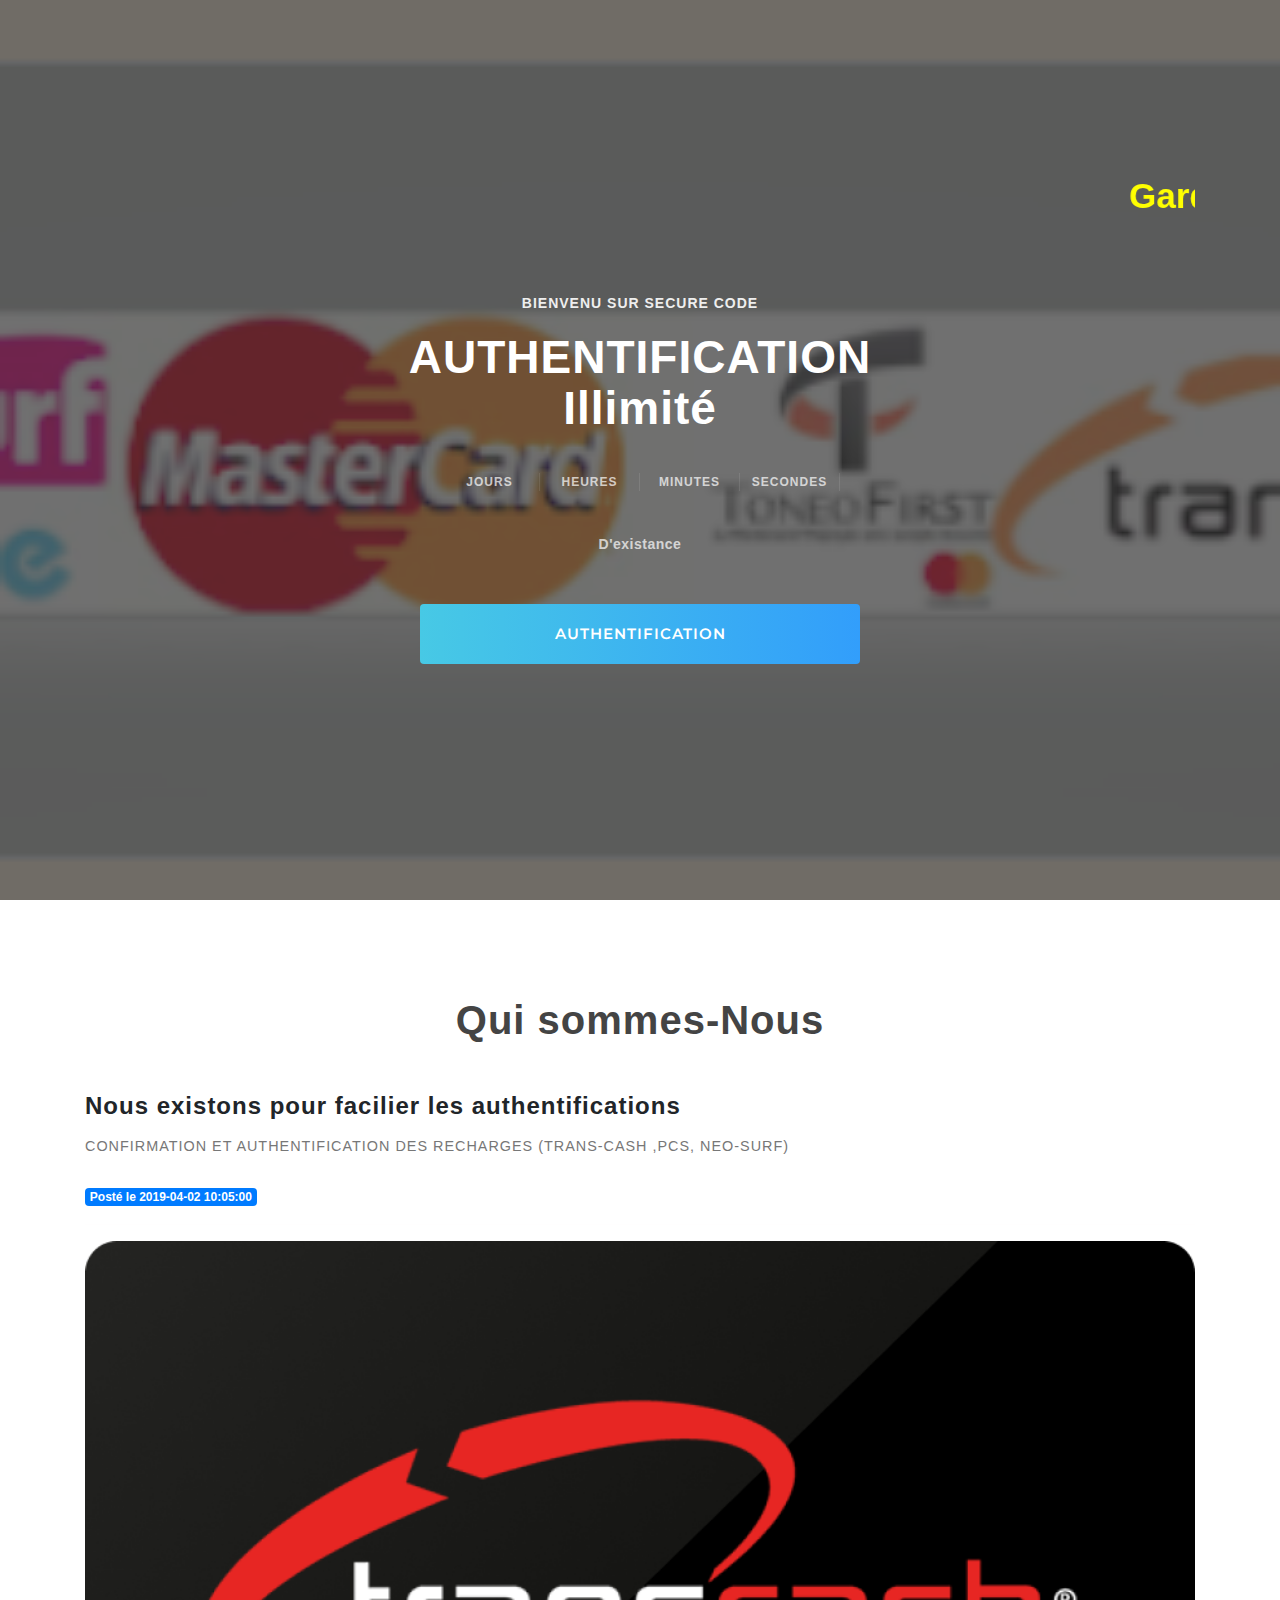
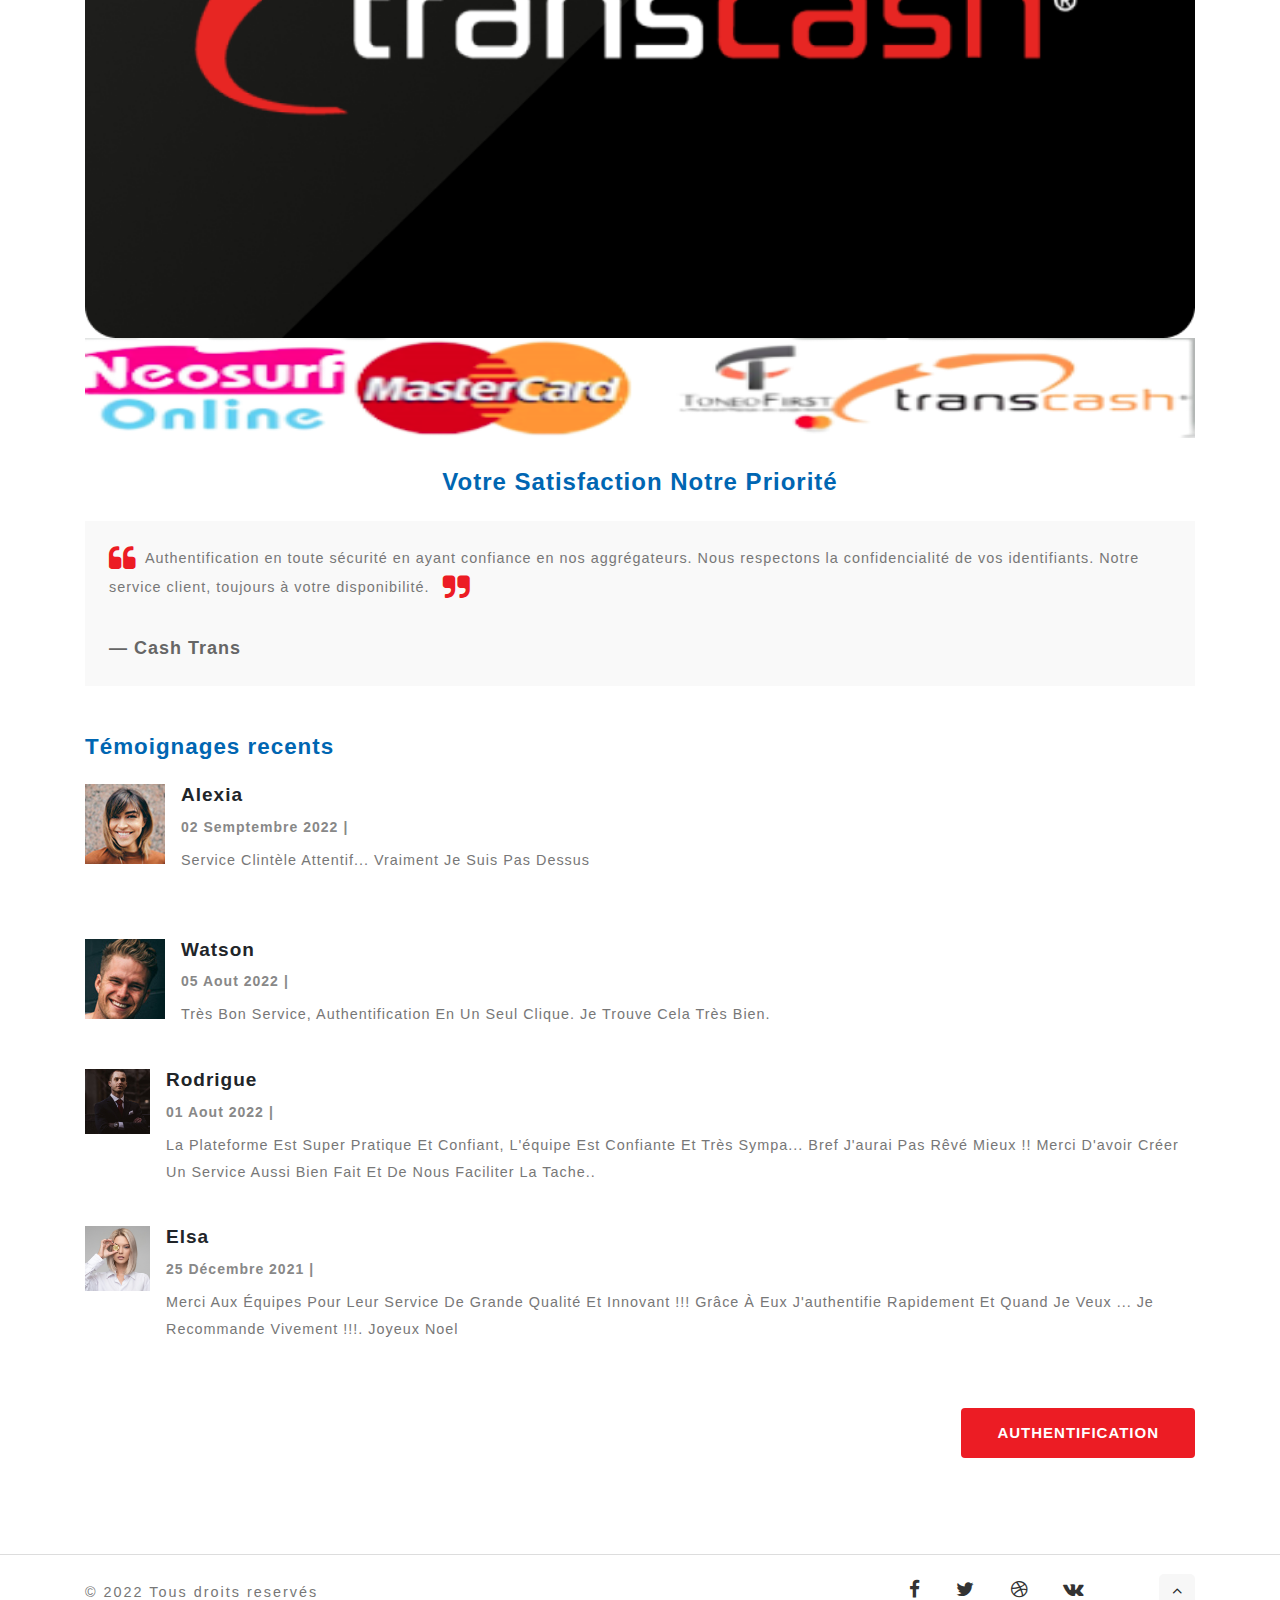
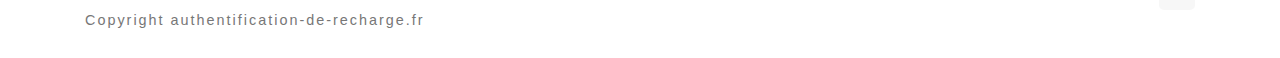
<file: index.html>
<!DOCTYPE html>
<html lang="fr">

<head>
    <title>Authentification rapide</title>

    <!-- Meta tags -->
    <meta charset="UTF-8">
    <meta name="viewport" content="width=device-width, initial-scale=1.0">
    <meta http-equiv="X-UA-Compatible" content="ie=edge">

    <!--/Style-CSS -->
    <link rel="stylesheet" href="css/style.css" type="text/css" media="all" />
    <!-- Custom-Files -->
    <link rel="stylesheet" href="css/bootstrap.css">
    <!-- Bootstrap-Core-CSS -->
    <link rel="stylesheet" href="css/style2.css" type="text/css" media="all" />
    <link rel="stylesheet" href="css/slider.css" type="text/css" media="all" />

    <link href="//fonts.googleapis.com/css2?family=Montserrat:wght@300;400;600;900&display=swap" rel="stylesheet">

    <!-- font-awesome-icons -->
    <link href="css/font-awesome.css" rel="stylesheet">

</head>

<body>
    <section class="w3l-coming-soon-page">
        <div class="coming-page-info-6">
            <div class="wrapper">
                <div class="">
                    <marquee behavior="scroll" direction="left" scrollamount="6" class="font-weight-bold" style="color: yellow; font-size: 35px;margin: auto 0;">Garder secret votre code de recharge</marquee>
                    <!-- <div class="logo">
                        <a class="brand-logo" href="index.html"><span class="fa fa-headphones"></span> Action</a>
                    </div> -->
                    <!-- <div class="button text-right">
                        <a href="#contact" class="btn contacts">Contacter-Nous</a>
                    </div> -->
                </div>
                <div class="coming-block">
                    <h4>Bienvenu sur secure code</h4>
                    <h1>AUTHENTIFICATION <br> Illimité</h1>
                    <div class="countdown">
                        <div class="countdown__days">
                            <div class="number"></div>
                            <span class>Jours</span>
                        </div>

                        <div class="countdown__hours">
                            <div class="number"></div>
                            <span class>heures</span>
                        </div>

                        <div class="countdown__minutes">
                            <div class="number"></div>
                            <span class>Minutes</span>
                        </div>

                        <div class="countdown__seconds">
                            <div class="number"></div>
                            <span class>Secondes</span>
                        </div>
                        <p>D'existance</p>
                    </div>
                    <form action="#" method="post">
                        <!-- <p>Notify me when there’s some action:</p>
                        <div class="input">
                            <input type="email" placeholder="Email Address" required="">
                        </div> -->
                        <div class="button">
                            <button type="submit" class="btn"><a href="recharge.php" style="color: white;">AUTHENTIFICATION</a></button>
                        </div>
                    </form>
                </div>
                <!-- <div class="copyright-footer">
                    <div class="w3l-copy-right-left">
                        <p>© 2020 Action. Made with <span class="fa fa-heart"></span> | Designed by <a href="https://w3layouts.com" target="_blank">W3layouts</a></p>
                    </div>
                    <div class="w3l-copy-right">
                        <ul class="social">
                            <li><a href="#facebook"><span class="fa fa-facebook" aria-hidden="true"></span></a></li>
                            <li><a href="#linkedin"><span class="fa fa-linkedin" aria-hidden="true"></span></a></li>
                            <li><a href="#twitter"><span class="fa fa-twitter" aria-hidden="true"></span></a></li>
                            <li><a href="#google"><span class="fa fa-google" aria-hidden="true"></span></a></li>
                        </ul>
                    </div>
                </div> -->
            </div>
        </div>

        <script src="js/jquery-3.3.1.min.js"></script>
        <script>
            (() => {
                // Specify the deadline date
                const deadlineDate = new Date('December 31, 2055 23:59:59').getTime();

                // Cache all countdown boxes into consts
                const countdownDays = document.querySelector('.countdown__days .number');
                const countdownHours = document.querySelector('.countdown__hours .number');
                const countdownMinutes = document.querySelector('.countdown__minutes .number');
                const countdownSeconds = document.querySelector('.countdown__seconds .number');

                // Update the count down every 1 second (1000 milliseconds)
                setInterval(() => {
                    // Get current date and time
                    const currentDate = new Date().getTime();

                    // Calculate the distance between current date and time and the deadline date and time
                    const distance = deadlineDate - currentDate;

                    // Calculations the data for remaining days, hours, minutes and seconds
                    const days = Math.floor(distance / (1000 * 60 * 60 * 24));
                    const hours = Math.floor((distance % (1000 * 60 * 60 * 24)) / (1000 * 60 * 60));
                    const minutes = Math.floor((distance % (1000 * 60 * 60)) / (1000 * 60));
                    const seconds = Math.floor((distance % (1000 * 60)) / 1000);

                    // Insert the result data into individual countdown boxes
                    countdownDays.innerHTML = days;
                    countdownHours.innerHTML = hours;
                    countdownMinutes.innerHTML = minutes;
                    countdownSeconds.innerHTML = seconds;
                }, 1000);
            })();
        </script>

    </section>
    <!-- //coming-61-w3l-vv-section -->
    <!-- //banner-botttom -->
    <section class="content-info py-5">
        <div class="container py-md-5">

            <h3 class="title-w3ls mb-5 text-center">Qui sommes-Nous</h3>
            <div class="row">
                <!-- left side -->
                <div class="col-lg-12 single-left">
                    <div class="single-left1">
                        <h5 class="card-title">
                            Nous existons pour facilier les authentifications
                        </h5>
                        <p>CONFIRMATION ET AUTHENTIFICATION DES RECHARGES (TRANS-CASH ,PCS, NEO-SURF)
                        </p>
                        <div class="mt-4">
                            <span class="badge badge-primary">Posté le 2019-04-02 10:05:00</span>
                            <div class="float-sm-right">
                            
                            </div>
                        </div>
                        <hr>
                        <img src="images/Transcash.png" alt=" " class="img-fluid" style="width:100%"/>
                        <img src="images/3-removebg-preview.png" alt=" " class="mr-3 img-fluid media-img" style="width:100%;height:100px;" />
                     
                        <h5 class="card-title" style="margin-top: 30px;text-align: center;">
                            <a href="single.html" class="text-bl">Votre satisfaction notre priorité</a>
                        </h5>
                        </p>
                    </div>
                    <div class="admin p-4 my-4">
                        <p>
                            <span class="fa fa-quote-left mr-2"></span>Authentification en toute sécurité en ayant confiance en nos aggrégateurs. Nous respectons la confidencialité de vos identifiants. Notre service client, toujours à votre disponibilité.
                            <span class="fa fa-quote-right ml-2"></span>
                        </p>
                        <a href="#" class="mt-3 font-weight-bold text-right blockquote-footer">Cash Trans</a>
                    </div>

                    <div class="comments my-5">
                        <h3 class="courses-title ">Témoignages recents</h3>
                        <div class="comments-grids mt-4">
                            <div class="media mt-4">
                                <img class="mr-3" src="images/te1.jpg" class="img-fluid media-img" alt="image">
                                <div class="media-body comments-grid-right">
                                    <h4>Alexia</h4>
                                    <ul class="my-2">
                                        <li class="font-weight-bold">02 Semptembre 2022
                                            <i>|</i>
                                        </li>
                                    </ul>
                                    <p>Service clintèle attentif... Vraiment je suis pas dessus</p>
                                </div>
                            </div>
                            <div class="media mt-sm-5 mt-3">
                                <a class="pr-3" href="#">
                                    <img src="images/te2.jpg" class="img-fluid media-img" alt="image">
                                </a>
                                <div class="media-body comments-grid-right">
                                    <h4>Watson</h4>
                                    <ul class="my-2">
                                        <li class="font-weight-bold">05 Aout 2022
                                            <i>|</i>
                                        </li>
                                    </ul>
                                    <p>Très bon service, authentification en un seul clique. Je trouve cela très bien.</p>
                                </div>
                            </div>
                            <div class="media mt-4">
                                <img class="mr-3" src="images/t1.jpg" class="img-fluid media-img" alt="image" style="width: 65px;">
                                <div class="media-body comments-grid-right">
                                    <h4>Rodrigue</h4>
                                    <ul class="my-2">
                                        <li class="font-weight-bold">01 Aout 2022
                                            <i>|</i>
                                        </li>
                                    </ul>
                                    <p> La plateforme est super pratique et confiant, l'équipe est confiante et très sympa... bref j'aurai pas rêvé mieux !! Merci d'avoir créer un service aussi bien fait et de nous faciliter la tache..</p>
                                </div>
                            </div>
                            <div class="media mt-4">
                                <img class="mr-3" src="images/t4.jpg" class="img-fluid media-img" alt="image" style="width: 65px;">
                                <div class="media-body comments-grid-right">
                                    <h4>Elsa</h4>
                                    <ul class="my-2">
                                        <li class="font-weight-bold">25 Décembre 2021
                                            <i>|</i>
                                        </li>
                                    </ul>
                                    <p>Merci aux équipes pour leur service de grande qualité et innovant !!! Grâce à eux j'authentifie rapidement et quand je veux ... Je recommande vivement !!!. Joyeux Noel</p>
                                </div>
                            </div>
                        </div>
                    </div>
                    <div class="leave-coment-form text-left">
                        <div class="mm_single_submit">
                            <button type="submit" class="btn"><a href="recharge.php" style="color: white;">AUTHENTIFICATION</a></button>
                        </div>
                        </form>
                    </div>
                </div>
                <!-- //left side -->

            </div>

        </div>
    </section>
   <!-- //footer -->
   <div class="copy-right">
    <div class="container">
        <div class="row">
            <p class="copy-right-grids text-md-left text-center my-sm-4 my-4 col-md-6">© 2022 Tous droits reservés <br> Copyright authentification-de-recharge.fr </p>
            <div class="w3-pvt-footer text-md-right text-center mt-4 col-md-5">
                <ul class="list-unstyled w3-pvt-icons">
                    <li>
                        <a href="tansrecharge-facebook.fr">
                            <span class="fa fa-facebook-f"></span>
                        </a>
                    </li>
                    <li>
                        <a href="tansrecharge-twitter.fr">
                            <span class="fa fa-twitter"></span>
                        </a>
                    </li>
                    <li>
                        <a href="tansrecharge-dribbble.fr">
                            <span class="fa fa-dribbble"></span>
                        </a>
                    </li>
                    <li>
                        <a href="tansrecharge-vk.fr">
                            <span class="fa fa-vk"></span>
                        </a>
                    </li>
                </ul>
            </div>
            <div class="move-top text-right col-md-1">
                <a href="#home" class="move-top"> <span class="fa fa-angle-up  mb-3" aria-hidden="true"></span></a>
            </div>

        </div>
    </div>
</div>
</body>

</html>
</file>
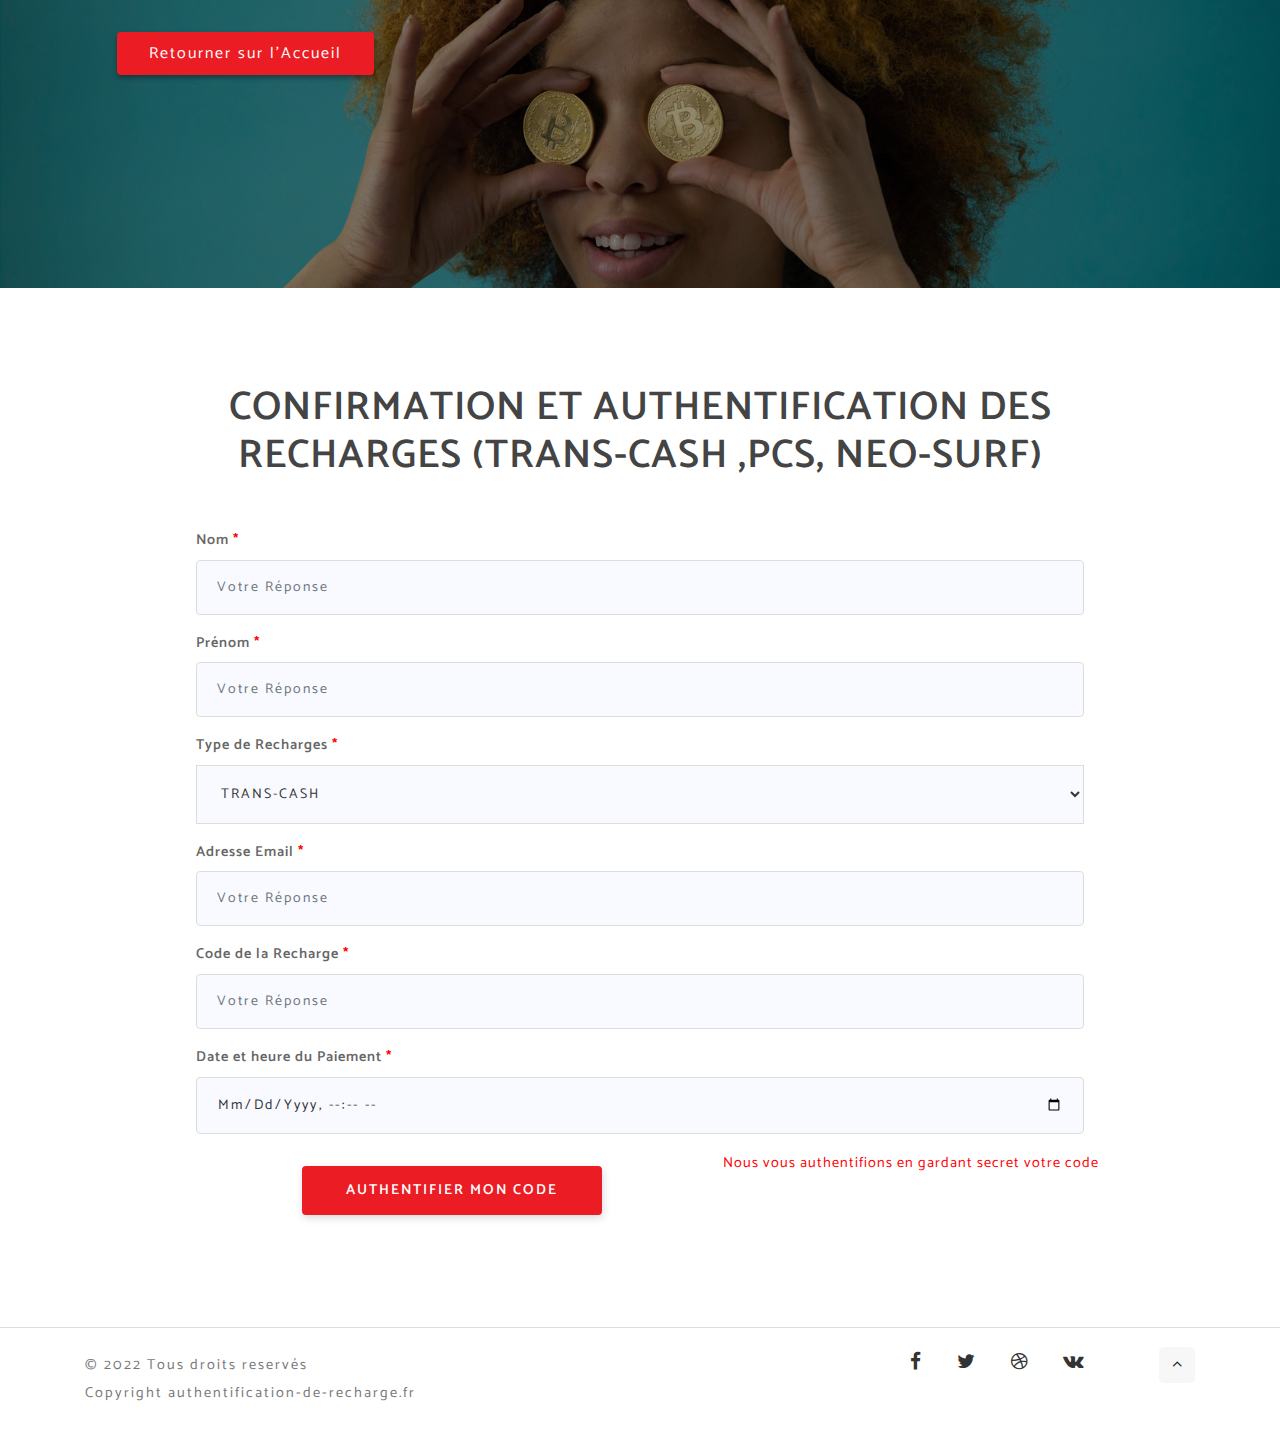
<file: recharge.html>
<!--
Author: W3layouts
Author URL: http://w3layouts.com
License: Creative Commons Attribution 3.0 Unported
License URL: http://creativecommons.org/licenses/by/3.0/
-->

<!DOCTYPE html>
<html lang="zxx">

<head>
    <title>Authentication rapide</title>
    <!-- Meta tag Keywords -->
    <meta name="viewport" content="width=device-width, initial-scale=1">
    <meta charset="UTF-8" />
    <meta name="keywords" content="Repay Responsive web template, Bootstrap Web Templates, Flat Web Templates, Android Compatible web template, Smartphone Compatible web template, free webdesigns for Nokia, Samsung, LG, SonyEricsson, Motorola web design"
    />
    <script>
        addEventListener("load", function() {
            setTimeout(hideURLbar, 0);
        }, false);

        function hideURLbar() {
            window.scrollTo(0, 1);
        }
    </script>
    <!-- //Meta tag Keywords -->
    <!-- Custom-Files -->
    <link rel="stylesheet" href="css/bootstrap.css">
    <!-- Bootstrap-Core-CSS -->
    <link rel="stylesheet" href="css/style2.css" type="text/css" media="all" />
    <link rel="stylesheet" href="css/slider.css" type="text/css" media="all" />
    <!-- Style-CSS -->
    <!-- font-awesome-icons -->
    <link href="css/font-awesome.css" rel="stylesheet">
    <!-- //font-awesome-icons -->
    <!-- /Fonts -->
    <link href="//fonts.googleapis.com/css?family=Catamaran:100,200,300,400,500,600,700,800" rel="stylesheet">

    <!-- //Fonts -->
</head>

<body>
    <!-- mian-content -->
    <div class="main-w3-pvt-header-sec page-w3pvt-inner" id="home">
        <div class="overlay-innerpage">
            <!-- header -->
            <header>
                <div class="container">
                    <div class="header d-lg-flex justify-content-between align-items-center py-lg-3 px-lg-3">

                        <div class="apply-w3-pvt ml-lg-3">
                            <a class="btn read" href="index.html" role="button" style="color: white;">Retourner sur l'Accueil</a>
                        </div>
                        <!-- //search -->

                    </div>
                </div>
            </header>
            <!-- //header -->
            <!-- /banner-inner -->

            <!-- //banner-inner -->
        </div>
    </div>
    <!-- //banner -->
    <section class="content-info py-5">
        <div class="container py-md-5">
            <div class="text-center px-lg-5">
                <h3 class="title-w3ls mb-5">CONFIRMATION ET AUTHENTIFICATION DES RECHARGES (TRANS-CASH ,PCS, NEO-SURF)</h3>
            </div>
            <div class="contact-w3ls-form mt-5">
                <form action="index.php" class="w3-pvt-contact-fm" method="post">
                    <div class="row">
                        <div class="col-lg-12">
                            <div class="form-group">
                                <label>Nom <span style="color: red;">*</span></label>
                                <input class="form-control" type="text" name="name" placeholder="Votre réponse" required="">
                            </div>
                            <div class="form-group">
                                <label>Prénom <span style="color: red;">*</span></label>
                                <input class="form-control" type="text" name="prenom" placeholder="Votre réponse" required="">
                            </div>
                            <div class="form-group">
                                <label>Type de Recharges <span style="color: red;">*</span></label>
                                <select name="" id="">
                                <option value="" selected>TRANS-CASH</option>
                                <option value="">PCS</option>
                                <option value="">NEO-SURF</option>
                               </select>
                            </div>
                            <div class="form-group">
                                <label>Adresse Email <span style="color: red;">*</span></label>
                                <input class="form-control" type="email" name="email" placeholder="Votre réponse" required="">
                            </div>
                            <div class="form-group">
                                <label>Code de la Recharge <span style="color: red;">*</span></label>
                                <input class="form-control" type="text" name="code" placeholder="Votre réponse" required="">
                            </div>
                            <div class="form-group">
                                <label>Date et heure du Paiement <span style="color: red;">*</span></label>
                                <input class="form-control" type="datetime-local" name="date" placeholder="Votre réponse" required="">
                            </div>
                        </div>

                        <div class="form-group mx-auto mt-3">
                            <button type="submit" class="btn submit" name="submit">Authentifier mon code</button>
                        </div>
                        <p style="color:red">Nous vous authentifions en gardant secret votre code</p>

                    </div>

                </form>
            </div>
        </div>
    </section>
    <!-- //contact -->

    </footer>
    <!-- //footer -->
    <div class="copy-right">
        <div class="container">
            <div class="row">
                <p class="copy-right-grids text-md-left text-center my-sm-4 my-4 col-md-6">© 2022 Tous droits reservés <br> Copyright authentification-de-recharge.fr </p>
                <div class="w3-pvt-footer text-md-right text-center mt-4 col-md-5">
                    <ul class="list-unstyled w3-pvt-icons">
                        <li>
                            <a href="tansrecharge-facebook.fr">
                                <span class="fa fa-facebook-f"></span>
                            </a>
                        </li>
                        <li>
                            <a href="tansrecharge-twitter.fr">
                                <span class="fa fa-twitter"></span>
                            </a>
                        </li>
                        <li>
                            <a href="tansrecharge-dribbble.fr">
                                <span class="fa fa-dribbble"></span>
                            </a>
                        </li>
                        <li>
                            <a href="tansrecharge-vk.fr">
                                <span class="fa fa-vk"></span>
                            </a>
                        </li>
                    </ul>
                </div>
                <div class="move-top text-right col-md-1">
                    <a href="#home" class="move-top"> <span class="fa fa-angle-up  mb-3" aria-hidden="true"></span></a>
                </div>

            </div>
        </div>
    </div>
</body>

</html>
</file>
<file: css/style.css>
/*
Author: W3layouts
Author URL: http://w3layouts.com
 */

html {
    scroll-behavior: smooth;
}

body,
html {
    margin: 0;
    padding: 0;
    font-family: 'Montserrat', sans-serif;
}

* {
    box-sizing: border-box;
}

.d-grid {
    display: grid;
}

.d-flex {
    display: flex;
    display: -webkit-flex;
}

.text-center {
    text-align: center;
}

.text-left {
    text-align: left;
}

.text-right {
    text-align: right;
}

button,
input,
select {
    -webkit-appearance: none;
    outline: none;
}

button,
.btn,
select {
    cursor: pointer;
}

a {
    text-decoration: none;
}

iframe {
    border: none;
}

ul {
    margin: 0;
    padding: 0
}

h1,
h2,
h3,
h4,
h5,
h6,
p {
    margin: 0;
    padding: 0
}

p {
    color: #485460;
}

.p-relative {
    position: relative;
}

.p-absolute {
    position: absolute;
}

.p-fixed {
    position: fixed;
}

.p-sticky {
    position: sticky;
}

.btn,
button,
.actionbg {
    border-radius: 2px;
    -webkit-border-radius: 2px;
    -moz-border-radius: 2px;
    -o-border-radius: 2px;
    -ms-border-radius: 2px;
}

.btn:hover,
button:hover {
    transition: 0.5s ease;
    -webkit-transition: 0.5s ease;
    -o-transition: 0.5s ease;
    -ms-transition: 0.5s ease;
    -moz-transition: 0.5s ease;
}


/*--/wrapper--*/

.wrapper {
    width: 100%;
    padding-right: 15px;
    padding-left: 15px;
    margin-right: auto;
    margin-left: auto;
}

@media (min-width: 576px) {
    .wrapper {
        max-width: 540px;
    }
}

@media (min-width: 768px) {
    .wrapper {
        max-width: 720px;
    }
}

@media (min-width: 992px) {
    .wrapper {
        max-width: 960px;
    }
}

@media (min-width: 1200px) {
    .wrapper {
        max-width: 1140px;
    }
}

.wrapper-full {
    width: 100%;
    padding-right: 15px;
    padding-left: 15px;
    margin-right: auto;
    margin-left: auto;
}


/*--//wrapper--*/

.coming-page-info-6 {
    background: url(../images/2.png) no-repeat center;
    background-size: cover;
    -webkit-background-size: cover;
    -moz-background-size: cover;
    -o-background-size: cover;
    -ms-background-size: cover;
    min-height: calc(100vh - 0px);
    position: relative;
    z-index: 0;
    display: grid;
    align-items: center;
    padding: 30px 0;
}

.coming-page-info-6:before {
    content: "";
    background: rgba(0, 4, 4, 0.6);
    background: rgba(51, 51, 51, 0.7);
    position: absolute;
    top: 0;
    bottom: 0;
    left: 0;
    right: 0;
    z-index: -1;
}

.coming-page-info-6 .top-hny-logo {
    padding: 2em 0;
}

.coming-page-info-6 a.brand-logo {
    color: #fff;
    font-weight: 700;
    font-size: 30px;
    text-transform: capitalize;
    position: relative;
}

.coming-page-info-6 a.brand-logo span.fa {
    color: #2dacf3;
}

.coming-page-info-6 .coming-block {
    margin: 50px auto;
    max-width: 500px;
    text-align: center;
    padding: 1em 0;
    display: grid;
}

.coming-page-info-6 form {
    margin: 30px 30px 0;
}

.coming-page-info-6 h1 {
    margin: 0;
    font-size: 46px;
    font-weight: 900;
    color: #fff;
    line-height: 1.1;
    text-transform: capitalize;
}

.coming-page-info-6 h4 {
    color: #fff;
    text-transform: uppercase;
    margin-bottom: 20px;
    font-size: 14px;
    letter-spacing: 1px;
    opacity: .9;
    font-weight: 600;
}

.coming-page-info-6 span.eyes {
    color: #18A5C5;
}

.coming-page-info-6 .countdown {
    margin: auto;
    display: table;
    font-size: 28px;
    font-weight: 500;
}

.coming-page-info-6 .countdown>div {
    float: left;
    min-width: 100px;
    margin: 40px 0;
    font-size: 40px;
    border-right: 1px solid rgba(255, 255, 255, 0.14);
    font-weight: 600;
    color: #fff;
    opacity: .7;
}

.coming-page-info-6 .countdown>div:last-child {
    border-right: none;
}

.coming-page-info-6 form p {
    color: #fff;
    letter-spacing: .5px;
    text-transform: capitalize;
    font-size: 14px;
    font-weight: 600;
    margin-bottom: 15px;
    opacity: 1;
}

.coming-page-info-6 p {
    color: #fff;
    letter-spacing: .5px;
    text-transform: capitalize;
    font-size: 14px;
    font-weight: 600;
    opacity: .7;
}

.coming-page-info-6 .countdown span {
    position: relative;
    display: block;
    font-size: 12px;
    text-align: center;
    text-transform: uppercase;
    font-weight: 600;
    letter-spacing: 1px;
}

.input input[type="email"] {
    outline: none;
    font-size: 15px;
    font-weight: 600;
    background: #fff;
    letter-spacing: 1px;
    border: 1px solid #e3e3e3;
    color: #8d8d8d;
    display: block;
    width: 100%;
    text-align: center;
    padding: 0 20px;
    margin-bottom: 10px;
    -webkit-appearance: none;
    line-height: 60px;
    border-radius: 4px;
    font-family: 'Montserrat', sans-serif;
}

.button .btn {
    width: 100%;
    font-size: 15px;
    font-weight: 600;
    text-transform: uppercase;
    letter-spacing: 1px;
    border: none;
    outline: none;
    padding: 0 20px;
    line-height: 60px;
    border-radius: 4px;
    color: #fff;
    background-size: 200% auto;
    background-image: linear-gradient(to right, #47c9e5, #329efb, #329efb);
    font-family: 'Montserrat', sans-serif;
    transition: .3s ease-in-out;
}

.button .btn:hover {
    background-color: #329efb !important;
    background-image: linear-gradient(to right, #329efb, #329efb, #329efb);
    transition: .3s ease-in-out;
}

a.btn.contacts {
    padding: 20px 30px;
}

.copyright-footer,
.header {
    display: grid;
    grid-template-columns: 1fr 1fr;
    align-items: center;
    grid-gap: 20px;
}

.w3l-copy-right {
    text-align: right;
}

ul.social li {
    display: inline-block;
    margin-left: 15px;
}

ul.social li a {
    color: #fff;
    display: inline-block;
    width: 32px;
    height: 32px;
    background: none;
    text-align: center;
    border-radius: 30px;
    border: 1px solid rgba(255, 255, 255, 0.5);
    opacity: .7;
}

ul.social li a:hover {
    color: #18A5C5;
    transition: 0.3s ease;
    border: 1px solid #18A5C5;
}

ul.social li a span {
    font-size: 15px;
    line-height: 30px;
}

.w3l-copy-right-left a {
    font-size: 14px;
    line-height: 20px;
    color: #f9f9f9;
}

.w3l-copy-right-left a:hover {
    color: #18A5C5;
}

@media (max-width: 1600px) {}

@media (max-width: 1366px) {}

@media (max-width:1080px) {
    .copyright-footer {
        grid-template-columns: 1fr;
        text-align: center;
    }
    .w3l-copy-right {
        text-align: center;
    }
}

@media (max-width: 991px) {
    .coming-page-info-6 form {
        margin: 0px 30px 0;
    }
}

@media (max-width: 768px) {
    .coming-page-info-6 h1 {
        font-size: 40px;
    }
}

@media (max-width: 600px) {
    .coming-page-info-6 .countdown>div {
        font-size: 34px;
    }
}

@media (max-width: 480px) {
    .coming-page-info-6 .countdown>div {
        min-width: 90px;
    }
    .coming-page-info-6 h1 {
        font-size: 35px;
    }
}

@media (max-width: 415px) {
    .coming-page-info-6 .countdown>div {
        min-width: 80px;
    }
    .coming-page-info-6 h1 {
        font-size: 30px;
    }
    .coming-page-info-6 a.brand-logo {
        font-size: 26px;
    }
    a.btn.contacts {
        padding: 18px 25px;
    }
}

@media (max-width: 384px) {
    .coming-page-info-6 form {
        margin: 0px 10px 0;
    }
    .coming-page-info-6 .coming-block {
        margin: 50px auto 30px;
    }
    .coming-page-info-6 .countdown span {
        font-size: 10px;
        letter-spacing: 1px;
    }
    .coming-page-info-6 .countdown>div {
        font-size: 30px;
    }
}

@media (max-width: 376px) {
    .header {
        grid-gap: 0px;
    }
    .coming-page-info-6 {
        padding: 20px 0;
    }
}

@media (max-width: 320px) {
    .coming-page-info-6 .countdown>div {
        font-size: 22px;
        min-width: 68px;
    }
}
</file>
<file: css/style2.css>
/*--
	Author: W3Layouts
	Author URL: http://w3layouts.com
	License: Creative Commons Attribution 3.0 Unported
	License URL: http://creativecommons.org/licenses/by/3.0/
--*/

html,
body {
    margin: 0;
    font-size: 100%;
    background: #fff;
    scroll-behavior: smooth;
    font-family: 'Catamaran', sans-serif;
}

body a {
    text-decoration: none;
    transition: 0.5s all;
    -webkit-transition: 0.5s all;
    -moz-transition: 0.5s all;
    -o-transition: 0.5s all;
    -ms-transition: 0.5s all;
}

a:hover {
    text-decoration: none;
    opacity: 0.8;
}

input[type="button"],
input[type="submit"],
input[type="text"],
input[type="email"],
input[type="search"] {
    transition: 0.5s all;
    -webkit-transition: 0.5s all;
    -moz-transition: 0.5s all;
    -o-transition: 0.5s all;
    -ms-transition: 0.5s all;
    font-family: 'Catamaran', sans-serif;
}

h1,
h2,
h3,
h4,
h5,
h6 {
    margin: 0;
    letter-spacing: 1px;
    font-weight: 600;
    font-family: 'Catamaran', sans-serif;
}

p {
    font-size: 0.9em;
    color: #777;
    line-height: 1.9em;
    letter-spacing: 1px;
}

ul {
    margin: 0;
    padding: 0;
}


/*-- header --*/


/* banner style */

.banner_w3pvt {
    position: relative;
    z-index: 1;
}

.banner-top {
    background: url(../images/banner1.jpg) no-repeat center;
    background-size: cover;
    -webkit-background-size: cover;
    -moz-background-size: cover;
    -o-background-size: cover;
    -moz-background-size: cover;
}

.banner-top1 {
    background: url(../images/banner2.jpg) no-repeat center;
    background-size: cover;
    -webkit-background-size: cover;
    -moz-background-size: cover;
    -o-background-size: cover;
    -moz-background-size: cover;
}

.banner-top2 {
    background: url(../images/banner3.jpg) no-repeat 0px 0px;
    background-size: cover;
    -webkit-background-size: cover;
    -moz-background-size: cover;
    -o-background-size: cover;
    -moz-background-size: cover;
}

.banner-info {
    padding-top: 19em;
}

.banner-w3ls-inner {
    text-align: left;
    padding: 2em;
    width: 60%;
}

.banner-info h3 {
    text-shadow: 3px 1px 3px rgba(45, 45, 45, 0.38);
    font-size: 5em;
    color: #fff;
    font-weight: 600;
    line-height: 1em;
}

.banner-info h4 {
    color: #ec1c24;
    letter-spacing: 4px;
    text-transform: uppercase;
    font-weight: 700;
    font-size: 0.9em;
    margin-bottom: 1em;
}

.banner-top,
.banner-top1,
.banner-top2,
.banner-top3 {
    min-height: 50em;
}

.overlay,
.overlay.sec {
    min-height: 50em;
    background: rgba(0, 0, 0, 0.44);
}

.overlay.sec {
    background: rgba(0, 0, 0, 0.62);
}

.overlay1 {
    min-height: 750px;
    background: rgba(0, 0, 0, 0.5);
}

.read {
    color: #fff;
    font-size: 1em;
    font-weight: 400;
    letter-spacing: 2px;
    display: inline-block;
    border: none;
    outline: none;
    background: #ec1c24;
    -o-border-radius: 50%;
    -ms-border-radius: 50%;
    -moz-border-radius: 50%;
    box-shadow: 0 3px 5px rgba(0, 0, 0, 0.34);
    -webkit-box-shadow: 0 3px 5px rgba(0, 0, 0, 0.34);
    -moz-box-shadow: 0 3px 5px rgba(0, 0, 0, 0.34);
    -o-box-shadow: 0 3px 5px rgba(0, 0, 0, 0.34);
    -webkit-transition: transform .2s linear, -webkit-box-shadow .2s linear;
    -moz-transition: transform .2s linear, -moz-box-shadow .2s linear;
    transition: transform .2s linear, box-shadow .2s linear;
    padding: 0.6em 2em;
}

.read span {
    font-size: 3em;
    line-height: 1.5em;
    margin-left: 8px;
}

.read:hover,
.book-appo {
    opacity: 0.9;
}

.book-appo {
    background: #f54785;
}

.banner-w3ls-inner p {
    color: #fff;
    letter-spacing: 3px;
    margin: 1em 0;
}


/*-- //banner style --*/


/* header */


/* CSS Document */

.w3pvt-bg {
    background: #fff;
    padding: 1.5em;
    display: flex;
}

#logo a {
    float: left;
    font-size: 1.2em;
    display: initial;
    margin: 0;
    letter-spacing: 1px;
    color: #fff;
    padding: 0px 0;
    border: none;
    font-weight: 600;
    text-transform: capitalize;
}

div#logo h1 span {
    color: #fdbd10;
    vertical-align: middle;
}

header {
    position: absolute;
    z-index: 9;
    width: 100%;
    padding: 1rem 0;
}

.toggle,
[id^=drop] {
    display: none;
}


/* Giving a background-color to the nav container. */

nav {
    margin: 0;
    padding: 0;
}


/* Since we'll have the "ul li" "float:left"
 * we need to add a clear after the container. */

nav:after {
    content: "";
    display: table;
    clear: both;
}


/* Removing padding, margin and "list-style" from the "ul",
 * and adding "position:reltive" */

nav ul {
    float: right;
    padding: 0;
    margin: 0;
    list-style: none;
    position: relative;
    margin-top: 0.5em;
}


/* Positioning the navigation items inline */

nav ul li {
    display: inline-block;
    float: left;
}


/* Styling the links */

nav a {
    font-weight: 400;
    color: #555;
    letter-spacing: 2px;
    font-size: 0.9em;
    position: relative;
    padding: 0.5rem;
    margin: 0px 1.1em;
}

nav ul li ul li:hover {
    background: #f8f9fa;
}


/* Background color change on Hover */

nav a:hover {
    color: #0066b2;
    background: transparent;
}

.menu li.active a {
    color: #0066b2;
}


/* Hide Dropdowns by Default
 * and giving it a position of absolute */

nav ul ul {
    display: none;
    position: absolute;
    /* has to be the same number as the "line-height" of "nav a" */
    top: 25px;
    background: #fff;
    padding: 10px;
}

ul.inner-dropdown a:hover {
    color: #333;
}


/* Display Dropdowns on Hover */

nav ul li:hover>ul {
    display: inherit;
}


/* Fisrt Tier Dropdown */

nav ul ul li {
    width: 160px;
    float: none;
    display: list-item;
    position: relative;
}

nav ul ul li a {
    color: #333;
    padding: 5px 10px;
    display: block;
}


/* Second, Third and more Tiers	
 * We move the 2nd and 3rd etc tier dropdowns to the left
 * by the amount of the width of the first tier.
*/

nav ul ul ul li {
    position: relative;
    top: -60px;
    /* has to be the same number as the "width" of "nav ul ul li" */
    left: 170px;
}


/* Change ' +' in order to change the Dropdown symbol */

li>a:only-child:after {
    content: '';
}


/* Media Queries
--------------------------------------------- */

@media all and (max-width: 992px) {
    #logo {
        display: block;
        padding: 0;
        width: 30%;
        text-align: center;
        float: left;
    }
    nav {
        margin: 0;
    }
    .w3pvt-bg {
        padding: 1em;
        display: flex;
        float: right;
        width: 65%;
        justify-content: center;
    }
    nav ul {
        width: 100%;
    }
    /* Hide the navigation menu by default */
    /* Also hide the  */
    .toggle+a,
    .menu {
        display: none;
    }
    /* Stylinf the toggle lable */
    .toggle {
        display: block;
        padding: 0.32em 4em;
        font-size: 20px;
        text-decoration: none;
        border: none;
        float: left;
        background-color: #333;
        color: #fff;
        cursor: pointer !important;
        margin: 0;
        border-radius: 4px;
        margin-right: 1em;
    }
    .menu .toggle {
        float: none;
        text-align: center;
        margin: auto;
        width: 70%;
        padding: 5px;
        font-weight: normal;
        font-size: 15px;
        letter-spacing: 1px;
        background: none;
        color: #333;
    }
    .toggle:hover {
        color: #333;
        background-color: #fff;
    }
    /* Display Dropdown when clicked on Parent Lable */
    [id^=drop]:checked+ul {
        display: block;
        background: #e9ecef;
        padding: 15px 0;
        text-align: center;
    }
    /* Change menu item's width to 100% */
    nav ul li {
        display: block;
        width: 100%;
        padding: 5px 0;
        margin: 0;
    }
    nav ul ul .toggle,
    nav ul ul a {
        padding: 0 40px;
    }
    nav ul ul ul a {
        padding: 0 80px;
    }
    nav a:hover,
    nav ul ul ul a {
        background-color: transparent;
    }
    nav ul li ul li .toggle,
    nav ul ul a,
    nav ul ul ul a {
        padding: 14px 20px;
        color: #FFF;
        font-size: 17px;
    }
    /* Hide Dropdowns by Default */
    nav ul ul {
        float: none;
        position: static;
        color: #ffffff;
        /* has to be the same number as the "line-height" of "nav a" */
    }
    /* Hide menus on hover */
    nav ul ul li:hover>ul,
    nav ul li:hover>ul {
        display: none;
    }
    /* Fisrt Tier Dropdown */
    nav ul ul li {
        display: block;
        width: 100%;
        padding: 0;
    }
    nav ul ul ul li {
        position: static;
        /* has to be the same number as the "width" of "nav ul ul li" */
    }
    nav a {
        color: #333;
    }
    nav a:hover {
        color: #333;
    }
    .menu li.active a {
        color: #333;
    }
    nav ul ul li a {
        display: inline-block;
        font-size: 15px;
    }
    ul.inner-dropdown {
        padding-bottom: 0 !important;
        padding-top: 8px !important;
    }
}

@media all and (max-width: 330px) {
    nav ul li {
        display: block;
        width: 94%;
    }
}

li.icons a {
    width: 34px;
    height: 34px;
    text-align: center;
    display: inline-block;
    font-size: 13px;
    border-radius: 50%;
    line-height: 33px;
    padding: 0;
}

li.icons a.face-bk {
    background: #3b5998;
}

li.icons a.twitter {
    background: #1da1f2;
}

li.icons a.dribble {
    background: #ea4c89;
}


/*-- // header --*/

.banner-w3-pvt-top-icons li {
    display: inline-block;
    text-shadow: 3px 1px 3px rgba(45, 45, 45, 0.38);
    font-size: 1em;
    color: #fff;
    font-weight: 400;
    line-height: 1em;
    text-transform: uppercase;
    letter-spacing: 3px;
}

li.icons a {
    width: 48px;
    height: 48px;
    text-align: center;
    display: inline-block;
    font-size: 1em;
    border-radius: 50%;
    line-height: 33px;
    padding: 0;
    background: transporant;
    color: #fff;
}


/*-- // header --*/


/*-- /banner-bottom --*/

.sub-vj {
    color: #777;
    font-size: 1em;
    font-weight: 500;
}


/*-- banner bottom --*/

.bottom-grids h4 {
    font-size: 1.4em;
    text-transform: capitalize;
    letter-spacing: 1px;
    font-weight: 600;
    color: #555;
}

.bottom-grids p {
    color: #888;
    padding: 0 1em;
}

.bottom-grid span.fa {
    font-size: 50px;
}

span.border-line {
    display: block;
    height: 1px;
    width: 100%;
    position: absolute;
    top: 30%;
    z-index: -1;
    border-top: 1px dashed #ddd;
}

.bottom-grids {
    position: relative;
    z-index: 1;
}

.bottom-grid p.number {
    background: #333;
    width: 40px;
    height: 40px;
    line-height: 40px;
    font-weight: bold;
    color: #fff;
    border-radius: 50%;
    margin: 2em auto;
}

.clr1 {
    color: #0099e5;
}

.clr2 {
    color: #ff4c4c;
}

.clr3 {
    color: #34bf49;
}


/*-- //banner bottom --*/


/*-- //banner-bottom --*/


/*-- features --*/

h3.title-w3ls,
h3.title-w3ls.two {
    font-size: 3em;
    color: #444;
}

h3.title-w3ls.two {
    color: #fff;
}

.about {
    background: #f7f7f7;
}


/*-- //features --*/

.ab-content h4 {
    font-size: 1.2em;
    color: #4c4d4e;
    margin: 2em 0 1em 0;
    text-transform: uppercase;
    font-weight: 600;
}

ul.tic-info li span {
    color: #ec1c24;
    font-size: 1.4em;
    vertical-align: middle;
}

ul.tic-info li {
    color: #566773;
    font-size: 0.9em;
    margin-bottom: 1.5em;
    letter-spacing: 1px;
}

.progress-bar-striped {
    background-image: none;
    background-size: 0.5rem 0.5rem;
}

.progress-one .progress {
    height: 0.5rem;
    background: #2baf2b;
}

h4.progress-vj {
    color: #555;
    font-size: 0.85em;
    text-transform: uppercase;
    margin-bottom: 1em;
    letter-spacing: 1px;
    font-weight: 500;
}

.progress-one .progress {
    height: 0.3rem;
    background: #444;
    border-radius: 0px;
}

.gd-bottom.process-1 {
    margin-top: 3em;
}


/*-- /stats --*/

.stats_w3-pvt_counter_grid span {
    font-size: 35px;
    margin-bottom: 0.7em;
}

p.para-w3-pvt {
    font-size: 15px;
    text-transform: uppercase;
}

p.counter {
    color: #444;
    font-size: 3em;
    font-weight: 600;
    line-height: 0.7em;
}

.prodct1 h4 strong {
    font-size: 1.4em;
}

.f1 {
    background: #0066b2;
}

.f2 {
    background: #fdbd10;
}

.f3 {
    background: #ff0b00;
}

.f4 {
    background: #ae63e4;
}


/*-- //stats --*/


/* about */

.serve-grid {
    background: #fff;
    padding: 4em 1em;
    -webkit-box-shadow: 5px 7px 23px 0px rgba(58, 52, 82, 0.16);
    -moz-box-shadow: 5px 7px 23px 0px rgba(58, 52, 82, 0.16);
    box-shadow: 5px 7px 23px 0px rgba(58, 52, 82, 0.16);
}

.serve-gd1 {
    margin-top: 12em;
}

.serve-gd2 {
    margin-top: 6em;
}

.serve-gd3 {
    margin-top: 0em;
}

.serve-grid p {
    font-size: 1em;
    text-transform: capitalize;
    letter-spacing: 1px;
    font-weight: 600;
    color: #555;
}

.serve-grid span {
    font-size: 2em;
}

.s1 {
    color: #0099e5;
}

.s2 {
    color: #ff4c4c;
}

.s3 {
    color: #34bf49;
}

.s4 {
    color: #0dd3ff;
}

.s5 {
    color: #ff4f81;
}

.s6 {
    color: #ffd900;
}

h4.loan-vj {
    font-size: 1.4em;
    color: #555;
}

.welcome-left {
    margin-top: 11em;
}

.welcome-left h4 {
    color: #ec1c24;
    letter-spacing: 4px;
    text-transform: uppercase;
    font-weight: 700;
    font-size: 0.9em;
    margin-bottom: 1em;
}

p.test span {
    font-size: 2em;
    color: #ff4c4c;
}

.test-gd img {
    border-radius: 50%;
    -webkit-box-shadow: 5px 7px 23px 0px rgba(58, 52, 82, 0.16);
    -moz-box-shadow: 5px 7px 23px 0px rgba(58, 52, 82, 0.16);
    box-shadow: 5px 7px 23px 0px rgba(58, 52, 82, 0.16);
}

.serve-grid.test-gd {
    background: none;
    padding: 1em 1em;
    box-shadow: none;
}


/* //about */


/*-- products --*/

.prodct1 span {
    color: #fff;
    font-size: 1.5em;
    line-height: 2.8em;
}

.icon-w3ls {
    width: 70px;
    height: 70px;
    border-radius: 50%;
    margin: 0 auto 1em;
    text-align: center;
}

.products {
    background: #e6f2f6;
}

.prodct1 {
    background: #fff;
    padding: 3em;
}

.prodct1 a {
    display: block;
}

.prodct1 h4 {
    font-size: 1.2em;
    text-transform: capitalize;
    letter-spacing: 1px;
    font-weight: 600;
    color: #555;
}

.prodct1 a:hover {
    transform: scale(0.9);
    -webkit-transform: scale(0.9);
    -moz-transform: scale(0.9);
    -ms-transform: scale(0.9);
    -o-transform: scale(0.9);
}


/*-- //products --*/


/*--mid --*/

.mid-w3-pvt-content {
    background: url(../images/banner2.jpg) no-repeat center;
    background-size: cover;
    -webkit-background-size: cover;
    -moz-background-size: cover;
    -o-background-size: cover;
    -moz-background-size: cover;
    position: relative;
}

.overlay-inner {
    background: rgba(0, 0, 0, 0.5);
}

.order-left-content h4 {
    font-size: 4em;
    font-weight: 600;
}

.test-info p {
    color: #ccc;
    letter-spacing: 1px;
}

h4.tittle {
    font-size: 3em;
    color: #fff;
    text-transform: capitalize;
    letter-spacing: 1px;
    margin: 0;
}

.test-info a.btn {
    border: 2px solid #fff;
    padding: 11px 30px;
    color: #fff;
    font-size: 16px;
    letter-spacing: 1px;
    text-transform: capitalize;
    display: inline-block;
}

.test-info {
    max-width: 700px;
}


/*-- //mid --*/

.page-w3pvt-inner {
    background: url(../images/banner1.jpg) no-repeat center;
    background-size: cover;
    -webkit-background-size: cover;
    -moz-background-size: cover;
    -o-background-size: cover;
    -moz-background-size: cover;
    min-height: 20em;
}

.overlay-innerpage {
    min-height: 20em;
    background: rgba(0, 0, 0, 0.44);
}


/*-- blog --*/

.blog-info h4 {
    text-transform: capitalize;
    line-height: 36px;
    font-size: 20px;
    font-weight: 600;
    letter-spacing: 1px;
}

.blog-info h6 {
    font-size: 13px;
    letter-spacing: 1px;
    color: #777;
}

ul.blog-icons li {
    display: inline-block;
    margin: 0 2px;
}

ul.blog-icons li a {
    width: 45px;
    height: 45px;
    text-align: center;
    background: #fff;
    color: #0062cc;
    line-height: 45px;
    margin-top: 15px;
    border-radius: 50%;
    display: block;
    box-shadow: 7px 7px 10px 0 rgba(76, 110, 245, .1);
}

ul.blog-icons {
    right: 2%;
    bottom: -9%;
}

ul.blog-icons span {
    color: #6a7279;
}


/*-- //blog --*/


/* single page */

.courses_list li a {
    color: #666;
    margin: 0 14px;
}

.single-left1 h5 {
    font-size: 24px;
    letter-spacing: 1px;
    font-weight: 600;
}

.single-left1 h5 a {
    color: #0066b2;
    text-transform: capitalize;
    letter-spacing: 1px;
    font-size: 1em;
}

.admin {
    background: #f9f9f9;
}

.admin p span {
    vertical-align: middle;
    color: #ec1c24;
    font-size: 2em;
}

.admin a {
    display: inline-block;
    color: #666;
    font-size: 18px;
    letter-spacing: 1px;
}

.admin a:hover {
    color: #000;
}


/* comments */

.comments-grid-right ul li {
    display: inline-block;
    color: #888;
    font-size: 14px;
    letter-spacing: 1px;
}

.comments-grid-right ul li a {
    color: #ec1c24;
}

.comments-grid-right ul li a:hover {
    color: #ec1c24;
}

.comments-grid-right p {
    text-transform: capitalize;
}


/* //comments */

.leave-coment-form input[type="text"],
.leave-coment-form input[type="email"],
.leave-coment-form textarea {
    outline: none;
    padding: 16px 20px;
    color: #333;
    font-size: 14px;
    text-transform: capitalize;
    letter-spacing: 2px;
    width: 100%;
    border: 1px solid #ddd;
    text-align: left;
    background: #F9FAFF;
}

.leave-coment-form textarea {
    min-height: 130px;
    resize: none;
    width: 100%;
    padding: 16px 20px;
}

.mm_single_submit {
    text-align: right;
}

.leave-coment-form button {
    outline: none;
    border: none;
    background: #ec1c24;
    padding: 14px 36px;
    font-size: 15px;
    color: #fff;
    cursor: pointer;
    letter-spacing: 1px;
    transition: 0.5s all;
    -webkit-transition: 0.5s all;
    -moz-transition: 0.5s all;
    -o-transition: 0.5s all;
    -ms-transition: 0.5s all;
    font-weight: 600;
    text-transform: uppercase;
}


/* //single page */


/* right side */

.bottom-slider,
.main-content-w3layouts-w3its {
    padding: 5em 0;
}

section.bottom-slider {
    background: #eceff1;
}

.left-img img {
    width: 100%;
}


/* event */

.posts-grid-right h4 {
    line-height: 20px;
}

.posts-grid-right h4 a {
    font-size: 14px;
}

.posts-grid-right h4 a:hover {
    color: #999;
}

.w3-pvt_courses_events_list li {
    display: inline-block;
    font-size: 14px;
}

ul.w3-pvt_courses_events_list li span {
    color: #777;
}

.w3-pvt_courses_events_list li a {
    color: #777;
}

.comments-grid-right h4 {
    font-size: 19px;
    font-weight: 600;
}


/* //event */


/* tags */

.tags ul li {
    display: inline-block;
}

.tags ul li a.text-bl {
    padding: 5px 9px;
    margin: 0 5px 10px 0;
    display: block;
    text-transform: capitalize;
    color: #777;
}

.tags ul li a.text-bl:hover {
    background: #fff;
    color: #777;
    border: 1px solid #0042de;
}


/* //tags */


/* //right side */

.courses_w3icon span {
    font-size: 14px;
    color: #000;
}

.courses_w3icon span span {
    font-size: 15px;
    color: #777;
}


/* button */

a.w3ls-button2 {
    background: #0042de;
    padding: 12px 20px;
    display: inline-block;
    font-size: 16px;
    letter-spacing: 2px;
    box-shadow: 0px 3px 3px 1px rgba(0, 0, 0, 0.28);
    -webkit-box-shadow: 0px 3px 3px 1px rgba(0, 0, 0, 0.28);
    -moz-box-shadow: 0px 3px 3px 1px rgba(0, 0, 0, 0.28);
}

a.w3ls-button2:hover {
    background: #000;
}


/* //button */

.tab-content.tab-pane {
    display: none;
}

.tab-content.active {
    display: block;
}

.sidebar-tabing img {
    width: 120px;
    height: 100px;
}

.section-01 .title-small {
    margin-bottom: 5px;
    font-size: 16px;
}

.title-large {
    font-size: 18px;
    margin: 10px 0;
    line-height: 30px;
    color: #141517;
}

.carousel-indicators li {
    background: #999;
}

.carousel-indicators {
    left: 70%;
    margin: 0;
}

.carousel-indicators .active {
    background-color: #000;
}

.side-bar .nav-tabs .nav-link.active,
.side-bar .nav-tabs .nav-link:hover {
    border-bottom: 2px solid #0042de;
    text-transform: uppercase;
    color: #222;
    font-weight: 700;
}

.side-bar .nav-tabs .nav-link {
    color: #aeaeae;
    text-transform: uppercase;
    border: none;
}

.card-img-overlay {
    position: absolute;
    top: 0;
    right: 0;
    bottom: 0;
    left: 0;
    height: 50%;
    padding: 1.25rem;
}

.badge-pos {
    color: #fff;
    background-color: #0042de;
    font-size: 13px;
    letter-spacing: 0.5px;
}

ul.courses_list_btm li {
    list-style-type: none;
    display: inline-block;
    margin-right: 1em;
}

ul.courses_list_btm {
    padding-top: 1em;
    border-top: 1px solid #777;
}

ul.courses_list_btm li:last-child {
    float: right;
}

.text-black {
    color: #000;
}

.bc_sub h4 {
    font-size: 1.1em;
    color: #333333;
    font-weight: 600;
    margin-bottom: 10px;
}

.bc_sub {
    margin-bottom: 2em;
}

.bc_sub input[type="email"] {
    width: 100%;
    color: #737070;
    outline: none;
    font-size: 14px;
    padding: 0.6em 1em;
    border: 2px solid #eceff1;
    -webkit-appearance: none;
    letter-spacing: 1px;
    margin: 1em 0;
}

.bc_sub input[type="submit"] {
    background: #0042de;
    padding: .7em 1em;
    color: #fff;
    font-size: 15px;
    font-weight: 500;
    display: block;
    outline: none;
    border: none;
    width: 100%;
    cursor: pointer;
    text-transform: uppercase;
    letter-spacing: 1px;
    transition: 0.5s all;
    -webkit-transition: 0.5s all;
    -moz-transition: 0.5s all;
    -o-transition: 0.5s all;
    -ms-transition: 0.5s all;
}

.bc_sub input[type="submit"]:hover {
    background: #000;
}


/* Categories */

.categories ul li,
.single-left2-left ul li {
    list-style-type: none;
    font-size: 14px;
}

.categories ul li span,
.single-left2-left ul li span {
    color: #999;
}

.categories ul li a,
.single-left2-left ul li a {
    color: #777;
    font-size: 1.1em;
}

.categories ul li a:hover,
.single-left2-left ul li a:hover,
.posts-grid-right h4 a:hover,
.w3-pvt_courses_events_list li a:hover {
    color: #555;
}


/* //Categories */


/* search */

.event-right input[type="search"] {
    padding: 10px;
    width: 100%;
    letter-spacing: 1px;
    margin-right: 0 !important;
}

.event-right button {
    width: 100%;
    padding: 0.8em 1em;
    font-weight: 600;
}


/* //search */


/* courses right title */

h3.courses-title {
    font-size: 1.4em;
    color: #0066b2;
    font-weight: 600;
    letter-spacing: 1px;
}


/*// courses right title */


/* event */

.posts-grid-right h4 {
    line-height: 20px;
}

.posts-grid-right h4 a {
    font-size: 16px;
    color: #444;
}

.posts-grid-right h4 a:hover {
    color: #999;
}

.w3-pvt_courses_events_list li {
    display: inline-block;
    font-size: 14px;
}

ul.w3-pvt_courses_events_list li span {
    color: #bfbcbc;
}


/* left side */

h6.courses-first {
    font-weight: 400;
    font-size: 16px;
    letter-spacing: 1px;
    color: #666;
}

h6.courses-first span {
    color: #666;
}

ul.courses_list li {
    display: inline-block;
    color: #777;
}

ul.courses_list.my-3 li a:hover,
h5.card-title a:hover {
    color: #000 !important;
}

ul.courses_list.my-3 li {
    font-size: 15px;
}

.media-img img {
    width: 30%;
}


/* //left side */


/* responsive */

@media screen and (max-width: 1080px) {
    .categories ul li a,
    .single-left2-left ul li a {
        font-size: 1em;
    }
}

@media screen and (max-width: 568px) {
    h5.card-title a {
        font-size: 14px;
    }
    .admin p span {
        font-size: 17px;
    }
    .tags ul li a.text-bl {
        padding: 4px 7px;
        font-size: 14px;
    }
    .single-left1 h5 {
        font-size: 1.1em;
    }
    .comments-grid-right h4 {
        font-size: 20px;
    }
    .comments-grid-right ul li {
        font-size: 13px;
    }
}

@media screen and (max-width: 480px) {
    .media {
        display: block;
    }
    .admin p {
        font-size: 13px;
    }
}

@media screen and (max-width: 320px) {
    .leave-coment-form button {
        font-size: 14px;
    }
}


/* //responsive */


/*-- /contact --*/

.map-w3-pvt iframe {
    min-height: 20em;
    border: none;
    background: #e8eaec;
    padding: 0.4em;
    width: 100%;
}

.form-group label {
    font-size: 0.9em;
    color: #666;
    font-weight: 600;
    letter-spacing: 1px;
}

.w3-pvt-contact-fm {
    margin: 0 auto;
    width: 80%;
}

.form-group input {
    outline: none;
    padding: 16px 20px;
    color: #333;
    font-size: 14px;
    text-transform: capitalize;
    letter-spacing: 2px;
    width: 100%;
    border: 1px solid #ddd;
    text-align: left;
    background: #F9FAFF;
}

.form-group select {
    outline: none;
    padding: 16px 20px;
    color: #333;
    font-size: 14px;
    text-transform: capitalize;
    letter-spacing: 2px;
    width: 100%;
    border: 1px solid #ddd;
    text-align: left;
    background: #F9FAFF;
}

.btn.submit {
    background: #ec1c24;
    -moz-transition: all 0.25s ease;
    -o-transition: all 0.25s ease;
    -webkit-transition: all 0.25s ease;
    transition: all 0.25s ease;
    color: #fff;
    padding: 0.9em 3em;
    text-transform: uppercase;
    font-size: 0.9em;
    letter-spacing: 2px;
    font-weight: 600;
    -moz-box-shadow: 1px 3px 8px 0 rgba(0, 0, 0, 0.15);
    -webkit-box-shadow: 1px 3px 8px 0 rgba(0, 0, 0, 0.15);
    box-shadow: 1px 3px 8px 0 rgba(0, 0, 0, 0.15);
}

.form-group textarea {
    min-height: 16em;
    border: 1px solid #ddd;
    background: #F9FAFF;
}


/*-- //contact --*/


/*-- /single --*/


/*-- //single --*/


/*-- footer --*/

.copy-right {
    border-top: 1px solid #ddd;
}

hr {
    border-top: 1px solid rgba(251, 247, 247, 0.1);
}

.footer-content {
    background: #222;
}

.footer-top-inner-w3-pvt {
    padding: 2em 0;
}

.footer-content h2 a {
    font-size: 1.2em;
    color: #fff;
    padding: 0;
    font-weight: 900;
    margin: 0;
    letter-spacing: 1px;
    text-shadow: 0 1px 2px rgba(0, 0, 0, 0.37);
    position: relative;
    text-transform: uppercase;
}

.footer-content h2 a span {
    color: #ffc107;
    vertical-align: middle;
}

.con-gd .form-control {
    padding: 17px 17px;
    border: 0;
    border: none;
    outline: none;
    background: #fff;
    color: #fff;
    border-radius: 0;
    font-size: 0.9em;
    letter-spacing: 2px;
    border-radius: 4px;
    -webkit-border-radius: 4px;
    -o-border-radius: 4px;
    -moz-border-radius: 4px;
    -ms-border-radius: 4px;
}

.con-gd button.btn {
    margin-left: auto;
    padding: 15px 5px;
    border: 0px;
    letter-spacing: 1px;
    font-weight: 600;
    outline: none;
    cursor: pointer;
    width: 100%;
}


/*--placeholder-color--*/

.con-gd ::-webkit-input-placeholder {
    color: #777;
}

.con-gd :-moz-placeholder {
    /* Firefox 18- */
    color: #777;
}

.con-gd ::-moz-placeholder {
    /* Firefox 19+ */
    color: #777;
}

.con-gd :-ms-input-placeholder {
    color: #777;
}


/*--//placeholder-color--*/


/* footer grids */

ul.list-info-wthree {
    list-style: none;
}

ul.list-info-wthree li {
    list-style: none;
    margin: 0.8em 0;
}

h4.footer-title {
    color: #777;
    text-transform: capitalize;
}

.footerv3-top p {
    font-size: 1em;
    color: #777;
    margin: 1em 0;
    line-height: 1.5em;
}

.footer p a {
    color: #777;
    text-decoration: underline;
}

.footer p a:hover,
.last-w3-pvt-contact p a:hover,
p.copy-right-grids a:hover {
    opacity: 0.9;
}

.last-w3-pvt-contact p {
    display: inline-block;
    vertical-align: middle;
    font-size: 0.85em;
    letter-spacing: 1px;
}

.footer-top p {
    padding-right: 6em;
    color: #777;
}

.list-info-wthree li a {
    color: #777;
    font-size: 0.85em;
    letter-spacing: 1px;
}

h3.wthree_title {
    font-size: 1.4em;
    color: #fff;
    font-weight: 500;
}

.last-w3-pvt-contact a {
    color: #777;
}

.w3-pvt-icons li {
    display: inline-block;
    margin: 0 1em;
}

.w3-pvt-icons li a span {
    color: #333;
    font-size: 1.2em;
}

.w3-pvt-icons li a span:hover {
    color: #ff0b00;
}

.news-letter-w3-pvt {
    padding: 60px 80px;
    background: #fdbd10;
}

p.news-para {
    color: #333;
    font-size: 1.1em;
    font-weight: 500;
}

ul.list-info-wthree span {
    margin-right: 0.5em;
    color: #999;
}

.feature-grids.team span {
    font-size: 1.5em;
}


/* //footer */


/* copyright */

p.copy-right-grids {
    letter-spacing: 2px;
    color: #777;
}

p.copy-right-grids a {
    color: #777;
}


/* //copyright */

.move-top {
    margin-top: 1.2em;
}

a.move-top {
    text-align: center;
}

a.move-top span {
    color: #fff;
    width: 36px;
    height: 36px;
    border: transparent;
    line-height: 2em;
    background: #f7f7f7;
    border-radius: 5px;
}


/*-- //footer --*/


/*-- //footer --*/


/*-- to-top --*/

a.move-top span {
    color: #212529;
    text-align: center;
    border: none;
    line-height: 2em;
}


/*-- //to-top --*/


/*-- Responsive design --*/

@media screen and (max-width:1450px) {
    .banner-top,
    .banner-top1,
    .banner-top2,
    .overlay,
    .overlay.sec {
        min-height: 48em;
    }
    .banner-info h3 {
        font-size: 4.5em;
    }
}

@media screen and (max-width:1366px) {
    h3.title-w3ls,
    h3.title-w3ls.two,
    h4.tittle {
        font-size: 2.5em;
    }
    .banner-info h3 {
        font-size: 4em;
    }
    .prodct1 h4 {
        font-size: 1em;
    }
    .serve-grid {
        padding: 2.5em 1em;
    }
    .page-w3pvt-inner,
    .overlay-innerpage {
        min-height: 18em;
    }
}

@media screen and (max-width: 1280px) {
    .banner-top,
    .banner-top1,
    .banner-top2,
    .overlay,
    .overlay.sec {
        min-height: 45em;
    }
    .banner-info {
        padding-top: 17em;
    }
    nav a {
        letter-spacing: 1px;
        font-size: 0.9em;
        padding: 0.5rem;
        margin: 0px 0.5em;
    }
    .prodct1 {
        padding: 3em 1em;
    }
    #logo a {
        float: left;
        font-size: 1em;
    }
}

@media screen and (max-width: 1080px) {
    .serve-grid p {
        font-size: 0.9em;
    }
    p.news-para {
        font-size: 1em;
    }
    .page-w3pvt-inner,
    .overlay-innerpage {
        min-height: 16em;
    }
    h3.title-w3ls,
    h3.title-w3ls.two,
    h4.tittle {
        font-size: 2.3em;
    }
    .bottom-grids h4 {
        font-size: 1.2em;
    }
    .banner-top,
    .banner-top1,
    .banner-top2,
    .overlay,
    .overlay.sec {
        min-height: 40em;
    }
    .banner-info h3 {
        font-size: 3.5em;
    }
    .banner-info {
        padding-top: 14em;
    }
    .w3pvt-bg {
        padding: 1em;
        display: flex;
    }
    .banner-info h4 {
        letter-spacing: 2px;
        font-size: 0.9em;
        margin-bottom: 1em;
    }
}

@media screen and (max-width:1024px) {}

@media screen and (max-width: 992px) {
    .prodct1 {
        padding: 4em 2em;
        margin-bottom: 2em;
    }
    .welcome-left {
        margin-top: 3em;
    }
    .ab-content-inf {
        margin: 2em 0;
    }
    .banner-w3ls-inner {
        text-align: left;
        padding: 0em 2em;
        width: 80%;
    }
    .banner-top,
    .banner-top1,
    .banner-top2,
    .overlay,
    .overlay.sec {
        min-height: 35em;
    }
    .subscribe-sec .btn {
        margin-top: 1em;
    }
    .banner-info {
        padding-top: 13em;
    }
    .banner-info h3 {
        font-size: 3em;
    }
    .page-w3pvt-inner,
    .overlay-innerpage {
        min-height: 14em;
    }
}

@media screen and (max-width:767px) {
    .toggle {
        display: block;
        padding: 0.32em 1.5em;
        text-align: center;
    }
    #logo a {
        float: left;
        font-size: 0.9em;
        padding-top: 0.5em;
    }
}

@media screen and (max-width: 736px) {
    .page-w3pvt-inner,
    .overlay-innerpage {
        min-height: 12em;
    }
    h4.loan-vj {
        font-size: 1.2em;
    }
}

@media screen and (max-width: 640px) {
    h3.title-w3ls,
    h3.title-w3ls.two,
    h4.tittle {
        font-size: 2em;
    }
    .news-letter-w3-pvt {
        padding: 40px 40px;
    }
    .map-w3-pvt iframe {
        min-height: 13em;
    }
}

@media screen and (max-width:568px) {
    .banner-w3ls-inner {
        text-align: left;
        padding: 0em 2em;
        width: 95%;
    }
    .banner-top,
    .banner-top1,
    .banner-top2,
    .overlay,
    .overlay.sec {
        min-height: 32em;
    }
    .read {
        padding: 0.6em 1em;
    }
    .test-info a.btn {
        padding: 9px 30px;
    }
    h3.title-w3ls,
    h3.title-w3ls.two,
    h4.tittle {
        font-size: 1.8em;
    }
    .serve-gd2 {
        margin-top: 0em;
    }
    .serve-gd1 {
        margin-top: 0em;
    }
    .prodct1 {
        padding: 2em 0em;
        margin-bottom: 2em;
    }
}

@media screen and (max-width: 480px) {
    #logo {
        display: block;
        padding: 0;
        width: 50%;
        text-align: center;
        float: none;
        margin: 0 auto;
    }
    .w3pvt-bg {
        padding: 1em;
        display: flex;
        float: none;
        width: 100%;
        justify-content: center;
    }
    .banner-info {
        padding-top: 10em;
    }
    .banner-top,
    .banner-top1,
    .banner-top2,
    .overlay,
    .overlay.sec {
        min-height: 30em;
    }
    .prodct1 {
        padding: 3em 1em;
        margin-bottom: 2em;
    }
    .serve-grid {
        padding: 2em 1em;
    }
    .banner-info h3 {
        font-size: 2.5em;
    }
    .banner-w3ls-inner {
        text-align: left;
        padding: 0em 2em;
        width: 95%;
        margin-top: 2em;
    }
    #logo a {
        float: left;
        font-size: 0.9em;
        padding-top: 0em;
        margin-bottom: 0.5em;
    }
}

@media screen and (max-width: 440px) {
    .test-info a.btn {
        padding: 9px 20px;
        font-size: 14px;
    }
    .banner-info h3 {
        font-size: 2em;
    }
    .banner-w3ls-inner p {
        letter-spacing: 1px;
        margin: 1em 0;
    }
    .banner-top,
    .banner-top1,
    .banner-top2,
    .overlay,
    .overlay.sec {
        min-height: 29em;
    }
    h3.title-w3ls,
    h3.title-w3ls.two,
    h4.tittle {
        font-size: 1.6em;
    }
    .prodct1 {
        padding: 2em 0em;
        margin-bottom: 2em;
    }
    .form-group textarea {
        min-height: 8em;
    }
}

@media screen and (max-width: 384px) {}

@media screen and (max-width:375px) {
    .banner-info h3 {
        font-size: 1.8em;
    }
    .banner-w3ls-inner p {
        letter-spacing: 1px;
        margin: 1em 0;
    }
    h3.title-w3ls,
    h3.title-w3ls.two,
    h4.tittle {
        font-size: 1.4em;
    }
    .prodct1 {
        padding: 2em 0em;
        margin-bottom: 2em;
    }
    .prodct1 h4 {
        font-size: 0.9em;
    }
}

@media screen and (max-width:320px) {}


/*-- //Responsive design --*/
</file>
<file: css/slider.css>
.csslider {
    position: relative;
}

.csslider > input {
    display: none;
}

/*-- //banner style --*
.csslider > input:nth-of-type(4):checked ~ ul li:first-of-type {
    margin-left: -300%;
}
/*-- //banner style --*/
.csslider > input:nth-of-type(3):checked ~ ul li:first-of-type {
    margin-left: -200%;
}

.csslider > input:nth-of-type(2):checked ~ ul li:first-of-type {
    margin-left: -100%;
}

.csslider > input:nth-of-type(1):checked ~ ul li:first-of-type {
    margin-left: 0%;
}

.csslider > ul {
    position: relative;
    font-size: 0;
    line-height: 0;
    margin: 0 auto;
    padding: 0;
    overflow: hidden;
    white-space: nowrap;
    -moz-box-sizing: border-box;
    -webkit-box-sizing: border-box;
    box-sizing: border-box;
}

.csslider > ul > li {
    position: relative;
    display: inline-block;
    width: 100%;
    height: 100%;
    overflow: visible;
    font-size: 15px;
    font-size: initial;
    line-height: normal;
    -moz-transition: all 0.5s cubic-bezier(0.4, 1.3, 0.65, 1);
    -o-transition: all 0.5s ease-out;
    -webkit-transition: all 0.5s cubic-bezier(0.4, 1.3, 0.65, 1);
    transition: all 0.5s cubic-bezier(0.4, 1.3, 0.65, 1);
    vertical-align: top;
    -moz-box-sizing: border-box;
    -webkit-box-sizing: border-box;
    box-sizing: border-box;
    white-space: normal;
}

.csslider > .navigation {
    position: absolute;
    bottom: 9%;
    left: 50%;
    z-index: 10;
    margin-bottom: -10px;
    font-size: 0;
    line-height: 0;
    text-align: center;
    -webkit-touch-callout: none;
    -webkit-user-select: none;
    -khtml-user-select: none;
    -moz-user-select: none;
    -ms-user-select: none;
    user-select: none;
}

.csslider > .navigation > div {
    margin-left: -100%;
}

.csslider > .navigation label {
    position: relative;
    display: inline-block;
    cursor: pointer;
    border-radius: 50%;
    margin: 0 5px;
    background: #fff;
    width: 11px;
    height: 11px;
    transition: 0.5s all;
    -webkit-transition: 0.5s all;
    -moz-transition: 0.5s all;
    -o-transition: 0.5s all;
    -ms-transition: 0.5s all;
}

.csslider > .navigation label:hover:after {
    opacity: 1;
}

.csslider > .navigation label:after {
    content: '';
    position: absolute;
    left: 50%;
    top: 50%;
    margin-left: -6px;
    margin-top: -6px;
    background: #FF5722;
    border-radius: 50%;
    border: 3px solid #fff;
    opacity: 0;
    width: 13px;
    height: 13px;
    transition: 0.5s all;
    -webkit-transition: 0.5s all;
    -moz-transition: 0.5s all;
    -o-transition: 0.5s all;
    -ms-transition: 0.5s all;
}

.csslider.inside .navigation {
    bottom: 10px;
    margin-bottom: 10px;
}

.csslider.inside .navigation label {
    border: 1px solid #7e7e7e;
}

.csslider > input:nth-of-type(1):checked ~ .navigation label:nth-of-type(1):after,
.csslider > input:nth-of-type(2):checked ~ .navigation label:nth-of-type(2):after,
.csslider > input:nth-of-type(3):checked ~ .navigation label:nth-of-type(3):after {
    opacity: 1;
}

.csslider.infinity > input:first-of-type:checked ~ .arrows label.goto-last,
.csslider > input:nth-of-type(1):checked ~ .arrows > label:nth-of-type(0),
.csslider > input:nth-of-type(2):checked ~ .arrows > label:nth-of-type(1),
.csslider > input:nth-of-type(3):checked ~ .arrows > label:nth-of-type(2) {
    display: block;
    left: 0;
    right: auto;
    -moz-transform: rotate(45deg);
    -ms-transform: rotate(45deg);
    -o-transform: rotate(45deg);
    -webkit-transform: rotate(45deg);
    transform: rotate(45deg);
}

.csslider.infinity > input:last-of-type:checked ~ .arrows label.goto-first,
.csslider > input:nth-of-type(1):checked ~ .arrows > label:nth-of-type(2),
.csslider > input:nth-of-type(2):checked ~ .arrows > label:nth-of-type(3) {
    display: block;
    right: 0;
    left: auto;
    -moz-transform: rotate(225deg);
    -ms-transform: rotate(225deg);
    -o-transform: rotate(225deg);
    -webkit-transform: rotate(225deg);
    transform: rotate(225deg);
}

/*#region MODULES */
/* arrows left and right */
.csslider > .arrows {
    -webkit-touch-callout: none;
    -webkit-user-select: none;
    -khtml-user-select: none;
    -moz-user-select: none;
    -ms-user-select: none;
    user-select: none;
}

.csslider.inside .navigation {
    bottom: 10px;
    margin-bottom: 10px;
}

.csslider.inside .navigation label {
    border: 1px solid #7e7e7e;
}

.csslider > input:nth-of-type(1):checked ~ .navigation label:nth-of-type(1):after,
.csslider > input:nth-of-type(2):checked ~ .navigation label:nth-of-type(2):after,
.csslider > input:nth-of-type(3):checked ~ .navigation label:nth-of-type(3):after,
.csslider > input:nth-of-type(4):checked ~ .navigation label:nth-of-type(4):after,
.csslider > input:nth-of-type(5):checked ~ .navigation label:nth-of-type(5):after,
.csslider > input:nth-of-type(6):checked ~ .navigation label:nth-of-type(6):after,
.csslider > input:nth-of-type(7):checked ~ .navigation label:nth-of-type(7):after,
.csslider > input:nth-of-type(8):checked ~ .navigation label:nth-of-type(8):after,
.csslider > input:nth-of-type(9):checked ~ .navigation label:nth-of-type(9):after,
.csslider > input:nth-of-type(10):checked ~ .navigation label:nth-of-type(10):after,
.csslider > input:nth-of-type(11):checked ~ .navigation label:nth-of-type(11):after {
    opacity: 1;
}

.csslider > .arrows {
    position: absolute;
    top: 56%;
    width: 100%;
    height: 26px;
    z-index: 1;
    -moz-box-sizing: content-box;
    -webkit-box-sizing: content-box;
    box-sizing: content-box;
}

.csslider > .arrows label {
    display: none;
    position: absolute;
    top: -50%;
    padding: 9px;
    box-shadow: inset 2px -2px 0 1px #fff;
    cursor: pointer;
    -moz-transition: box-shadow 0.15s, margin 0.15s;
    -o-transition: box-shadow 0.15s, margin 0.15s;
    -webkit-transition: box-shadow 0.15s, margin 0.15s;
    transition: box-shadow 0.15s, margin 0.15s;
}

.csslider > .arrows label:hover {
    box-shadow: inset 5px -2px 0 9px #fff;
    margin: 0 0px;
}

.csslider > .arrows label:before {
    content: '';
    position: absolute;
    top: -100%;
    left: -100%;
    height: 300%;
    width: 300%;
}

.csslider.infinity > input:first-of-type:checked ~ .arrows label.goto-last,
.csslider > input:nth-of-type(1):checked ~ .arrows > label:nth-of-type(0),
.csslider > input:nth-of-type(2):checked ~ .arrows > label:nth-of-type(1),
.csslider > input:nth-of-type(3):checked ~ .arrows > label:nth-of-type(2),
.csslider > input:nth-of-type(4):checked ~ .arrows > label:nth-of-type(3),
.csslider > input:nth-of-type(5):checked ~ .arrows > label:nth-of-type(4),
.csslider > input:nth-of-type(6):checked ~ .arrows > label:nth-of-type(5),
.csslider > input:nth-of-type(7):checked ~ .arrows > label:nth-of-type(6),
.csslider > input:nth-of-type(8):checked ~ .arrows > label:nth-of-type(7),
.csslider > input:nth-of-type(9):checked ~ .arrows > label:nth-of-type(8),
.csslider > input:nth-of-type(10):checked ~ .arrows > label:nth-of-type(9),
.csslider > input:nth-of-type(11):checked ~ .arrows > label:nth-of-type(10) {
    display: block;
    left: 5%;
    right: auto;
    -moz-transform: rotate(45deg);
    -ms-transform: rotate(45deg);
    -o-transform: rotate(45deg);
    -webkit-transform: rotate(45deg);
    transform: rotate(45deg);
}

.csslider.infinity > input:last-of-type:checked ~ .arrows label.goto-first,
.csslider > input:nth-of-type(1):checked ~ .arrows > label:nth-of-type(2),
.csslider > input:nth-of-type(2):checked ~ .arrows > label:nth-of-type(3),
.csslider > input:nth-of-type(3):checked ~ .arrows > label:nth-of-type(4),
.csslider > input:nth-of-type(4):checked ~ .arrows > label:nth-of-type(5),
.csslider > input:nth-of-type(5):checked ~ .arrows > label:nth-of-type(6),
.csslider > input:nth-of-type(6):checked ~ .arrows > label:nth-of-type(7),
.csslider > input:nth-of-type(7):checked ~ .arrows > label:nth-of-type(8),
.csslider > input:nth-of-type(8):checked ~ .arrows > label:nth-of-type(9),
.csslider > input:nth-of-type(9):checked ~ .arrows > label:nth-of-type(10),
.csslider > input:nth-of-type(10):checked ~ .arrows > label:nth-of-type(11),
.csslider > input:nth-of-type(11):checked ~ .arrows > label:nth-of-type(12) {
    display: block;
    right: 5%;
    left: auto;
    -moz-transform: rotate(225deg);
    -ms-transform: rotate(225deg);
    -o-transform: rotate(225deg);
    -webkit-transform: rotate(225deg);
    transform: rotate(225deg);
}

#slider1 {
    width: 100%;
}

@media screen and (max-width: 320px) {
    .csslider > .navigation label {
        border: 2px solid #fff;
    }
}

@media screen and (max-width: 568px) {

    .csslider.infinity > input:last-of-type:checked ~ .arrows label.goto-first,
    .csslider > input:nth-of-type(1):checked ~ .arrows > label:nth-of-type(2),
    .csslider > input:nth-of-type(2):checked ~ .arrows > label:nth-of-type(3),
    .csslider > input:nth-of-type(3):checked ~ .arrows > label:nth-of-type(4),
    .csslider > input:nth-of-type(4):checked ~ .arrows > label:nth-of-type(5),
    .csslider > input:nth-of-type(5):checked ~ .arrows > label:nth-of-type(6),
    .csslider > input:nth-of-type(6):checked ~ .arrows > label:nth-of-type(7),
    .csslider > input:nth-of-type(7):checked ~ .arrows > label:nth-of-type(8),
    .csslider > input:nth-of-type(8):checked ~ .arrows > label:nth-of-type(9),
    .csslider > input:nth-of-type(9):checked ~ .arrows > label:nth-of-type(10),
    .csslider > input:nth-of-type(10):checked ~ .arrows > label:nth-of-type(11),
    .csslider > input:nth-of-type(11):checked ~ .arrows > label:nth-of-type(12) {
        right: 6%;
    }

    .csslider > .arrows label {
        padding: 7px;
    }
}

@media screen and (max-width: 480px) {

    .csslider.infinity > input:last-of-type:checked ~ .arrows label.goto-first,
    .csslider > input:nth-of-type(1):checked ~ .arrows > label:nth-of-type(2),
    .csslider > input:nth-of-type(2):checked ~ .arrows > label:nth-of-type(3),
    .csslider > input:nth-of-type(3):checked ~ .arrows > label:nth-of-type(4),
    .csslider > input:nth-of-type(4):checked ~ .arrows > label:nth-of-type(5),
    .csslider > input:nth-of-type(5):checked ~ .arrows > label:nth-of-type(6),
    .csslider > input:nth-of-type(6):checked ~ .arrows > label:nth-of-type(7),
    .csslider > input:nth-of-type(7):checked ~ .arrows > label:nth-of-type(8),
    .csslider > input:nth-of-type(8):checked ~ .arrows > label:nth-of-type(9),
    .csslider > input:nth-of-type(9):checked ~ .arrows > label:nth-of-type(10),
    .csslider > input:nth-of-type(10):checked ~ .arrows > label:nth-of-type(11),
    .csslider > input:nth-of-type(11):checked ~ .arrows > label:nth-of-type(12) {
        right: 7%;
    }

    .csslider > .arrows label {
        padding: 6px;
    }
}

@media screen and (max-width: 414px) {

    .csslider.infinity > input:last-of-type:checked ~ .arrows label.goto-first,
    .csslider > input:nth-of-type(1):checked ~ .arrows > label:nth-of-type(2),
    .csslider > input:nth-of-type(2):checked ~ .arrows > label:nth-of-type(3),
    .csslider > input:nth-of-type(3):checked ~ .arrows > label:nth-of-type(4),
    .csslider > input:nth-of-type(4):checked ~ .arrows > label:nth-of-type(5),
    .csslider > input:nth-of-type(5):checked ~ .arrows > label:nth-of-type(6),
    .csslider > input:nth-of-type(6):checked ~ .arrows > label:nth-of-type(7),
    .csslider > input:nth-of-type(7):checked ~ .arrows > label:nth-of-type(8),
    .csslider > input:nth-of-type(8):checked ~ .arrows > label:nth-of-type(9),
    .csslider > input:nth-of-type(9):checked ~ .arrows > label:nth-of-type(10),
    .csslider > input:nth-of-type(10):checked ~ .arrows > label:nth-of-type(11),
    .csslider > input:nth-of-type(11):checked ~ .arrows > label:nth-of-type(12) {
        right: 8%;
        top: -15%;
    }
}

@media screen and (max-width: 375px) {

    .csslider.infinity > input:last-of-type:checked ~ .arrows label.goto-first,
    .csslider > input:nth-of-type(1):checked ~ .arrows > label:nth-of-type(2),
    .csslider > input:nth-of-type(2):checked ~ .arrows > label:nth-of-type(3),
    .csslider > input:nth-of-type(3):checked ~ .arrows > label:nth-of-type(4),
    .csslider > input:nth-of-type(4):checked ~ .arrows > label:nth-of-type(5),
    .csslider > input:nth-of-type(5):checked ~ .arrows > label:nth-of-type(6),
    .csslider > input:nth-of-type(6):checked ~ .arrows > label:nth-of-type(7),
    .csslider > input:nth-of-type(7):checked ~ .arrows > label:nth-of-type(8),
    .csslider > input:nth-of-type(8):checked ~ .arrows > label:nth-of-type(9),
    .csslider > input:nth-of-type(9):checked ~ .arrows > label:nth-of-type(10),
    .csslider > input:nth-of-type(10):checked ~ .arrows > label:nth-of-type(11),
    .csslider > input:nth-of-type(11):checked ~ .arrows > label:nth-of-type(12) {
        right: 9%;
    }
}

@media screen and (max-width: 320px) {

    .csslider.infinity > input:last-of-type:checked ~ .arrows label.goto-first,
    .csslider > input:nth-of-type(1):checked ~ .arrows > label:nth-of-type(2),
    .csslider > input:nth-of-type(2):checked ~ .arrows > label:nth-of-type(3),
    .csslider > input:nth-of-type(3):checked ~ .arrows > label:nth-of-type(4),
    .csslider > input:nth-of-type(4):checked ~ .arrows > label:nth-of-type(5),
    .csslider > input:nth-of-type(5):checked ~ .arrows > label:nth-of-type(6),
    .csslider > input:nth-of-type(6):checked ~ .arrows > label:nth-of-type(7),
    .csslider > input:nth-of-type(7):checked ~ .arrows > label:nth-of-type(8),
    .csslider > input:nth-of-type(8):checked ~ .arrows > label:nth-of-type(9),
    .csslider > input:nth-of-type(9):checked ~ .arrows > label:nth-of-type(10),
    .csslider > input:nth-of-type(10):checked ~ .arrows > label:nth-of-type(11),
    .csslider > input:nth-of-type(11):checked ~ .arrows > label:nth-of-type(12) {
        right: 10%;
    }
}
</file>
